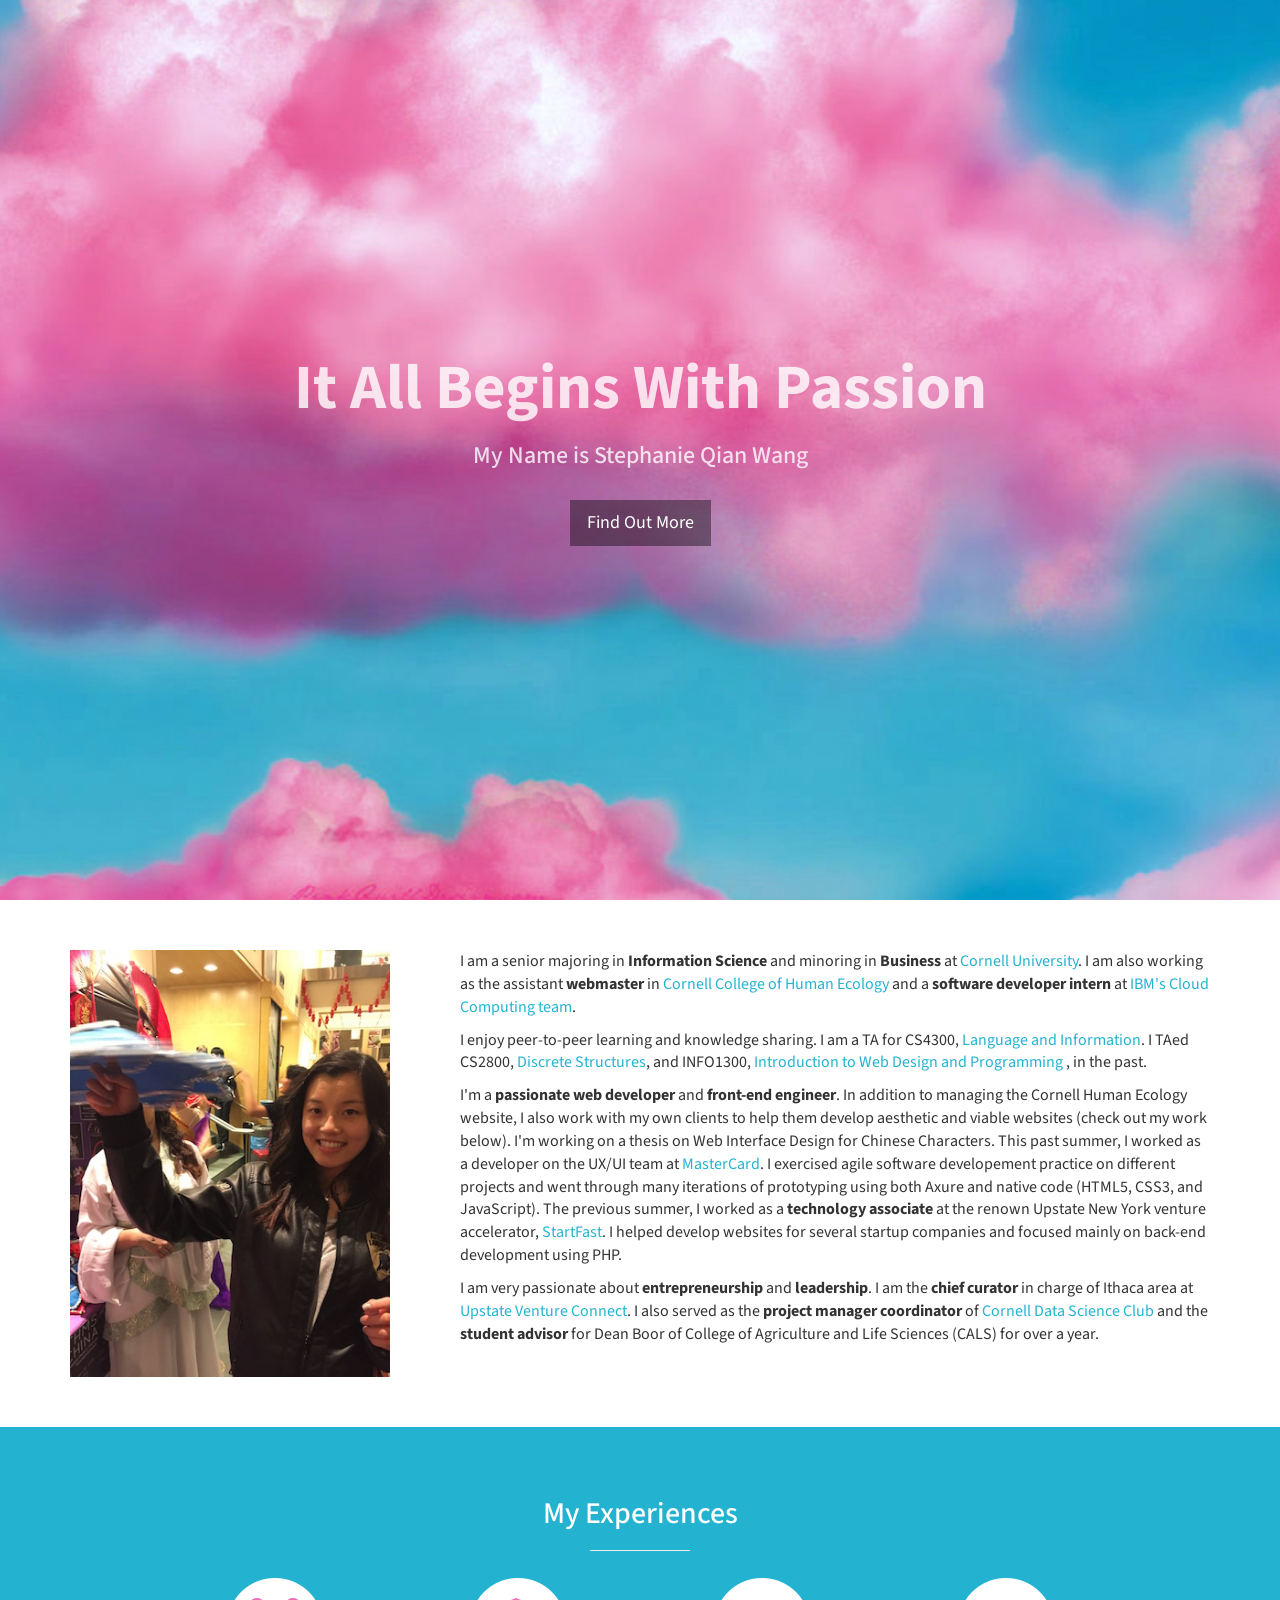
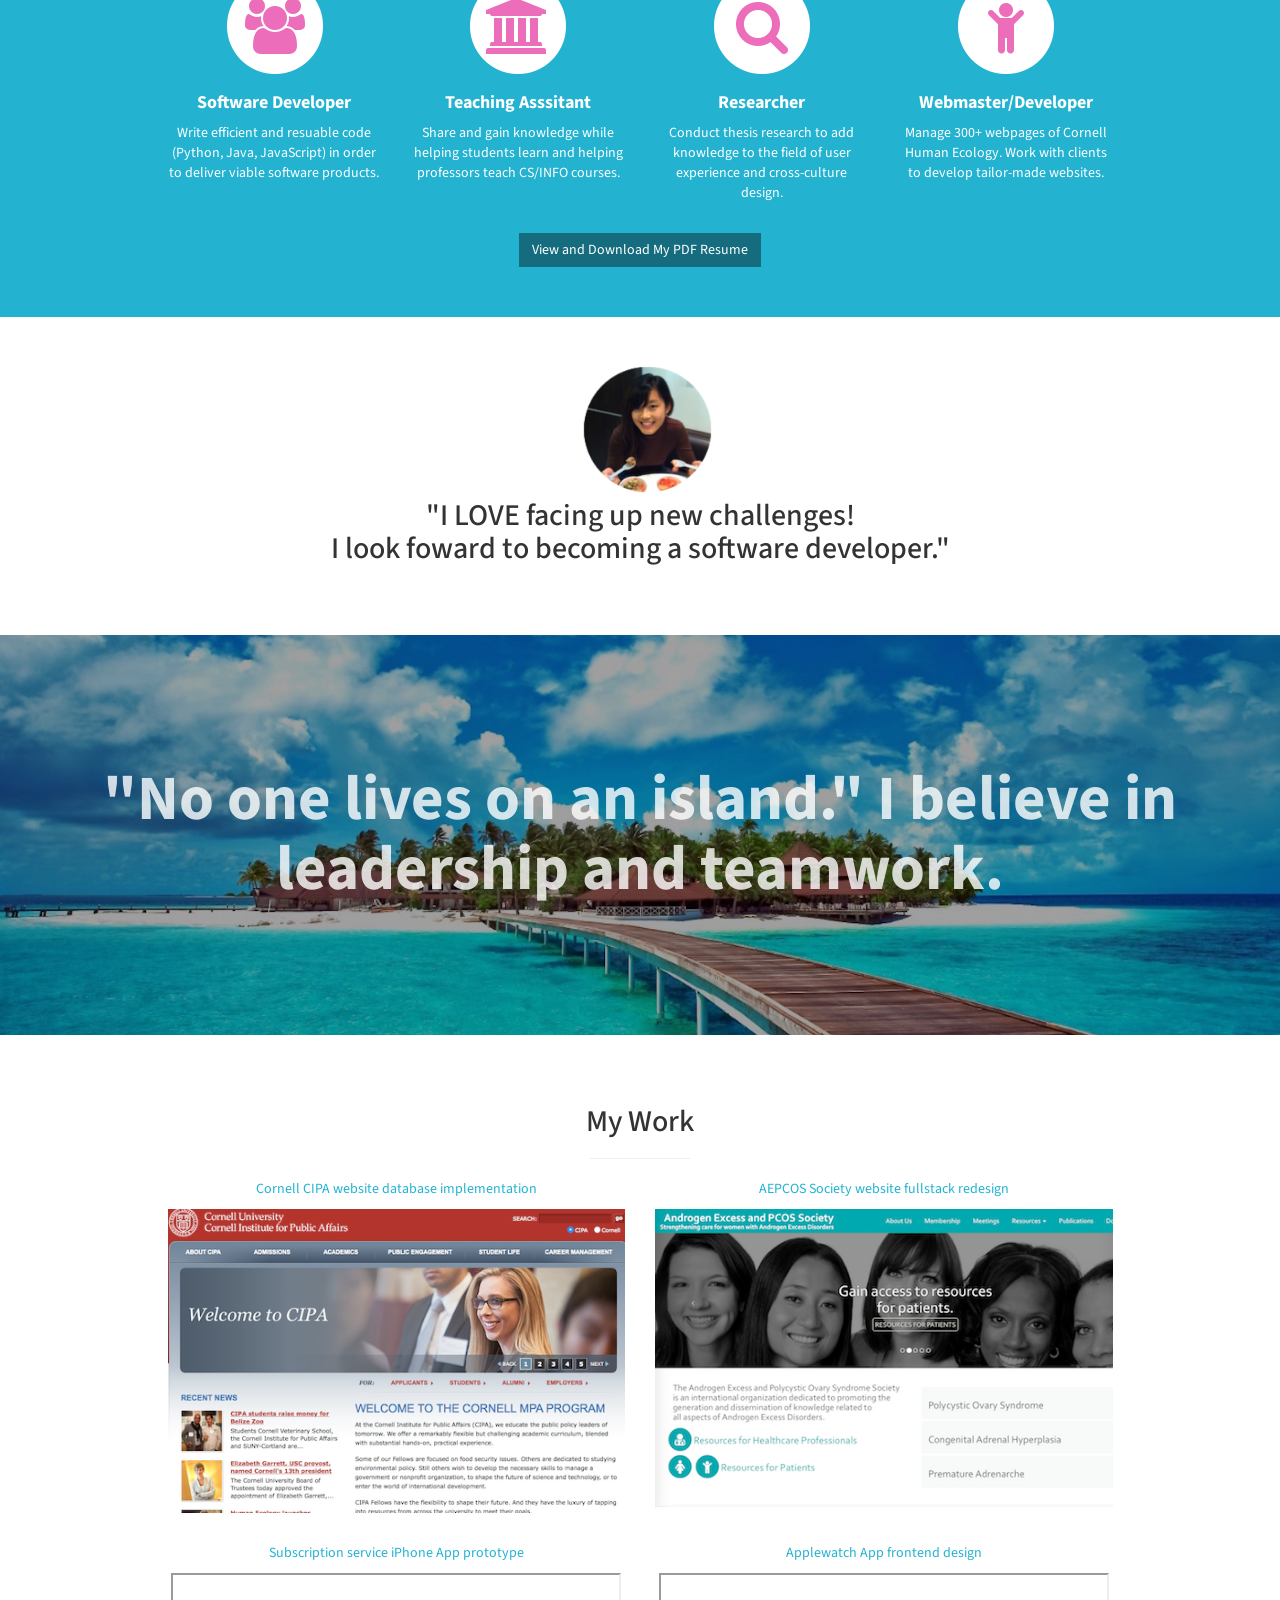
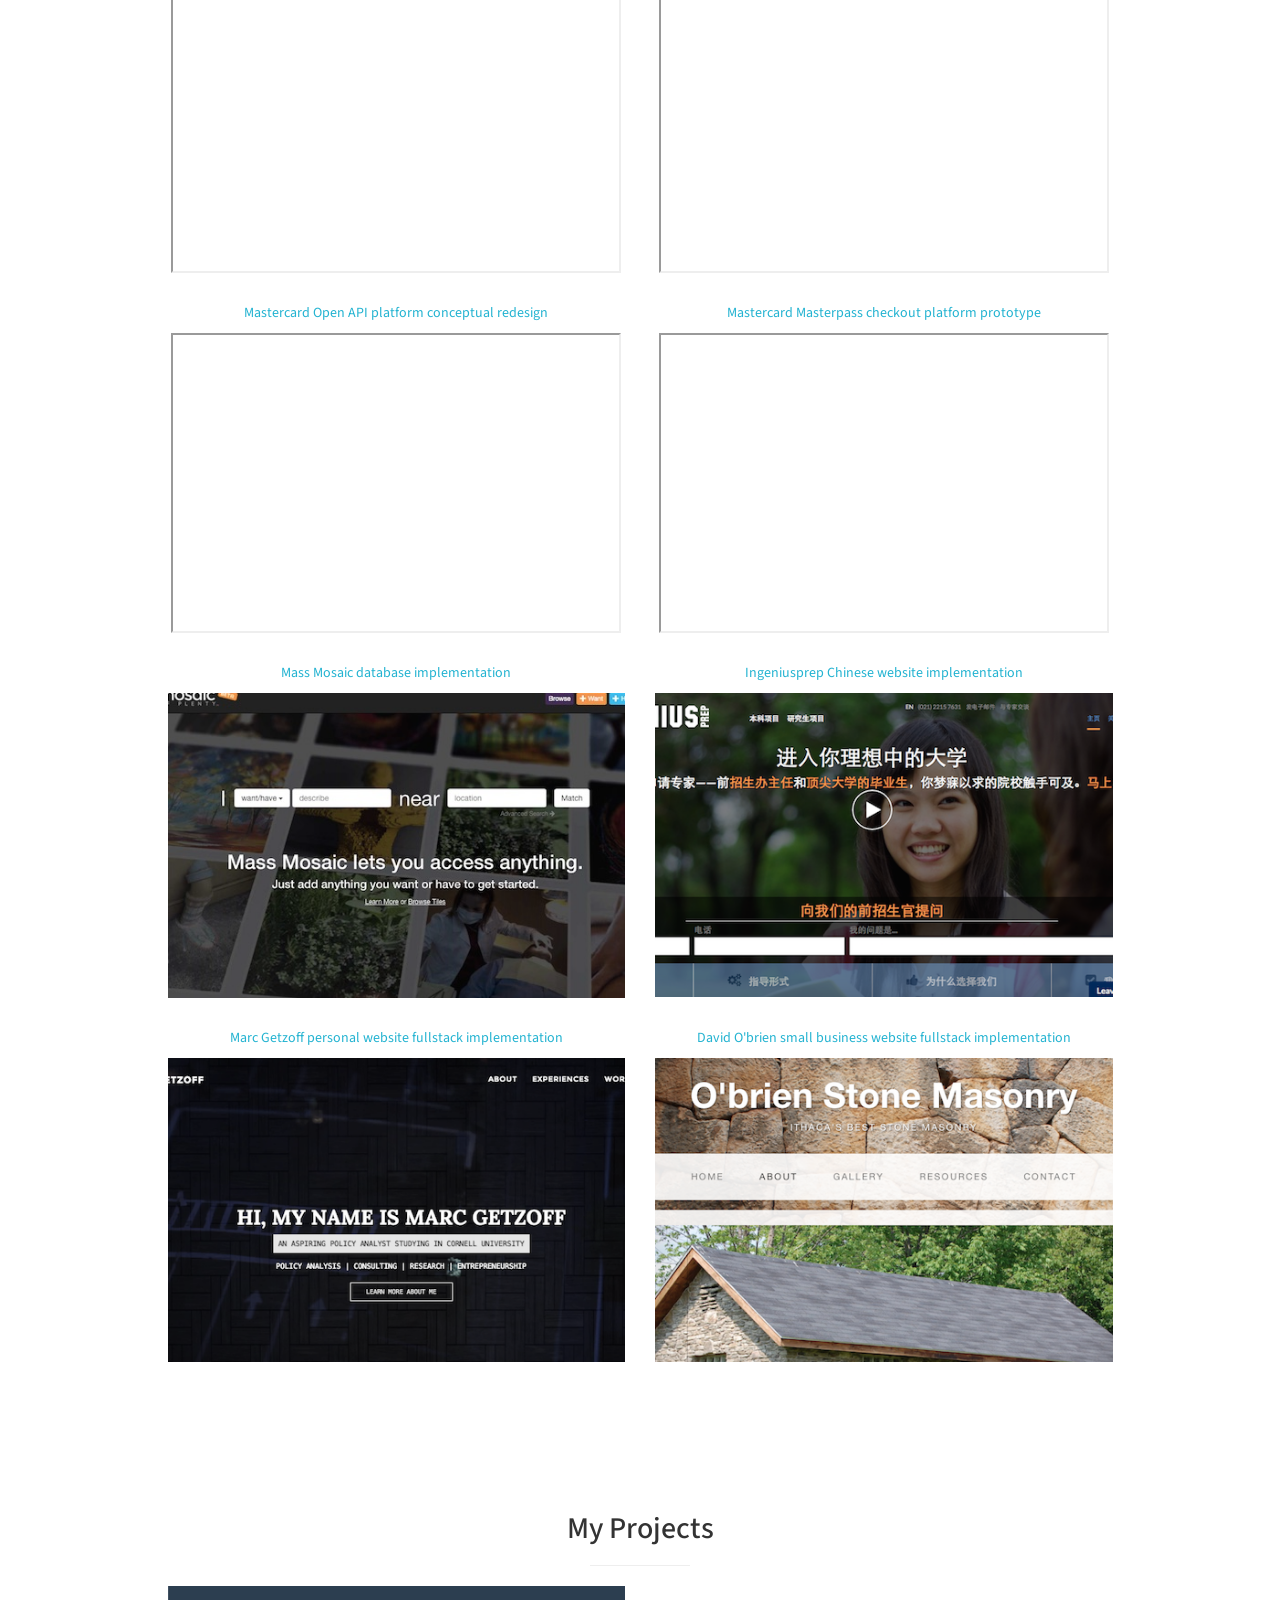
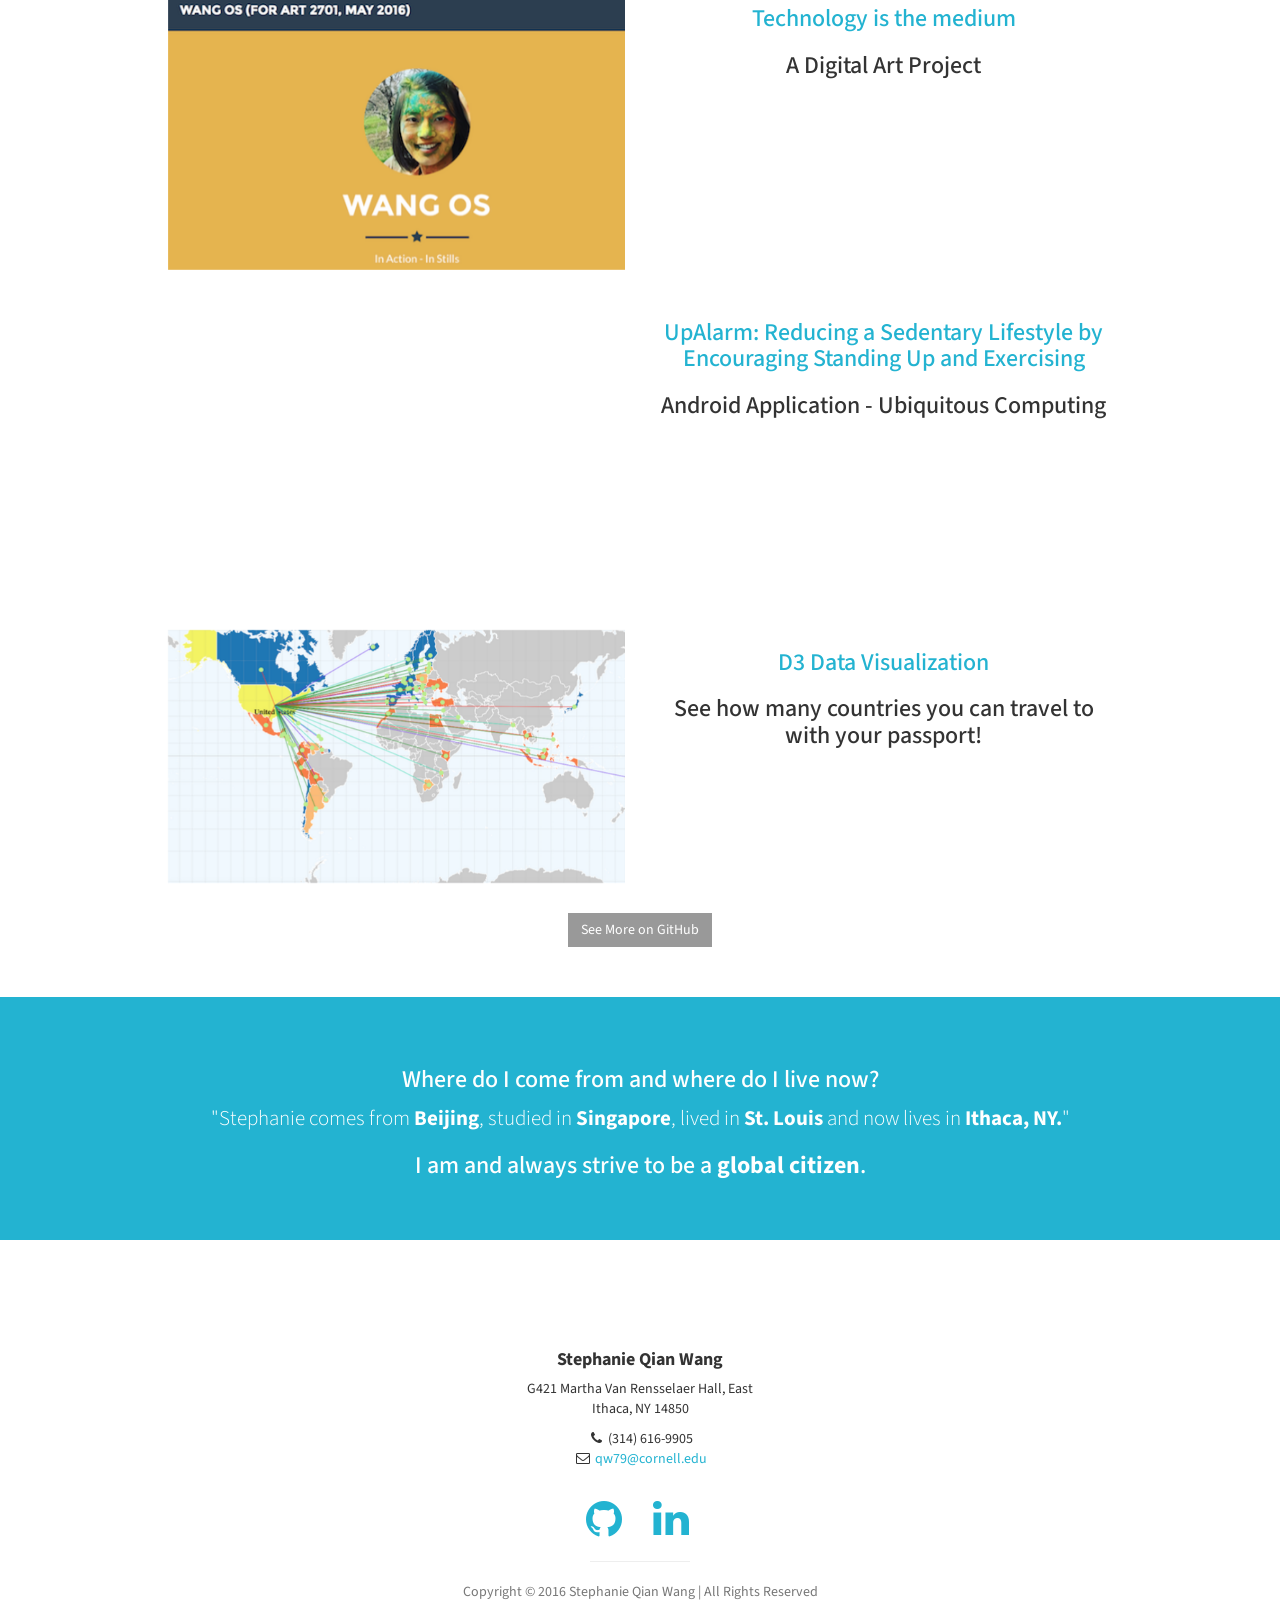
<file: z_old_website_2016/index.html>
<html lang="en">

<head>
    <link href='http://fonts.googleapis.com/css?family=Varela' rel='stylesheet' type='text/css'>
    <!-- Load the d3 library. -->
    <script src="https://ajax.googleapis.com/ajax/libs/jquery/1.11.2/jquery.min.js"></script>
    <script src="http://d3js.org/d3.v3.min.js" charset="utf-8"></script>
    <script src="http://d3js.org/topojson.v1.min.js"></script>
    
    <!-- Custom JavaScript -->
    <script src="js/main.js"></script>
    <!-- jQuery -->
    <script src="js/jquery.js"></script>
    <!-- Bootstrap Core JavaScript -->
    <script src="js/bootstrap.min.js"></script>
    <script src="//ajax.googleapis.com/ajax/libs/jquery/1.11.0/jquery.min.js"></script> 
    <script src="js/viewportchecker.js"></script> 
        
    <!-- Place this tag in your head or just before your close body tag. -->
    <script src="https://apis.google.com/js/platform.js" async defer></script>
    <meta charset="utf-8">
    <meta http-equiv="X-UA-Compatible" content="IE=edge">
    <meta name="viewport" content="width=device-width, initial-scale=1">
    <meta name="description" content="Cornell student, web developer, programmer">
    <meta name="author" content="Stephanie Qian Wang">

    <title>Stephanie Qian Wang</title>

    <!-- Bootstrap Core CSS -->
    <link href="css/bootstrap.min.css" rel="stylesheet">

    <!-- Custom CSS -->
    <link href="css/style.css" rel="stylesheet">
    
    <!-- Animate CSS -->
    <link rel="stylesheet" type="text/css" href="css/animate.css" />
    
    <!-- Custom Fonts -->
    <link href="font-awesome-4.1.0/css/font-awesome.min.css" rel="stylesheet" type="text/css">
    <link href="http://fonts.googleapis.com/css?family=Source+Sans+Pro:300,400,700,300italic,400italic,700italic" rel="stylesheet" type="text/css">

    <!-- HTML5 Shim and Respond.js IE8 support of HTML5 elements and media queries -->
    <!-- WARNING: Respond.js doesn't work if you view the page via file:// -->
    <!--[if lt IE 9]>
    <script src="https://oss.maxcdn.com/libs/html5shiv/3.7.0/html5shiv.js"></script>
    <script src="https://oss.maxcdn.com/libs/respond.js/1.4.2/respond.min.js"></script>
    <![endif]-->
    <link rel="shortcut icon" href="me.ico"> 
    <script>
        /*google analytics */
        (function(i,s,o,g,r,a,m){i['GoogleAnalyticsObject']=r;i[r]=i[r]||function(){
        (i[r].q=i[r].q||[]).push(arguments)},i[r].l=1*new Date();a=s.createElement(o),
        m=s.getElementsByTagName(o)[0];a.async=1;a.src=g;m.parentNode.insertBefore(a,m)
        })(window,document,'script','//www.google-analytics.com/analytics.js','ga');
      
        ga('create', 'UA-58227440-2', 'auto');
        ga('send', 'pageview');
      
    </script>
</head>

<body>
    <!-- Google Tag Manager -->
    <noscript><iframe src="//www.googletagmanager.com/ns.html?id=GTM-PGXN99"
    height="0" width="0" style="display:none;visibility:hidden"></iframe></noscript>
    <script>(function(w,d,s,l,i){w[l]=w[l]||[];w[l].push({'gtm.start':
    new Date().getTime(),event:'gtm.js'});var f=d.getElementsByTagName(s)[0],
    j=d.createElement(s),dl=l!='dataLayer'?'&l='+l:'';j.async=true;j.src=
    '//www.googletagmanager.com/gtm.js?id='+i+dl;f.parentNode.insertBefore(j,f);
    })(window,document,'script','dataLayer','GTM-PGXN99');</script>
    <!-- End Google Tag Manager -->
    
    <!-- Navigation -->
    <!-- <a id="menu-toggle" href="#" class="btn btn-dark btn-lg toggle"><i class="fa fa-bars"></i></a> 
    <nav id="sidebar-wrapper">
        <ul class="sidebar-nav">
            <a id="menu-close" href="#" class="btn btn-light btn-lg pull-right toggle"><i class="fa fa-times"></i></a>
            <li class="sidebar-brand">
                <a href="#top">Stephanie Qian Wang</a>
            </li>
            <li>
                <a href="#top">Home</a>
            </li>
            <li>
                <a href="#about">About</a>
            </li>
            <li>
                <a href="#services">Experiences</a>
            </li>
            <li>
                <a href="#portfolio">Portfolio</a>
            </li>
            <li>
                <a href="#projects">Projects</a>
            </li>
            <li>
                <a href="#contact">Contact</a>
            </li>
        </ul>
    </nav>
    -->
    <!-- Header -->
    <header id="top" class="header">
        <div class="text-vertical-center">
             <div class="post1" id="onload">
                <h1>It All Begins With Passion</h1>
                <h3>My Name is Stephanie Qian Wang</h3>
                <br>
                <a href="#about" class="btn btn-dark btn-lg">Find Out More</a>
            </div>
        </div>
    </header>

    <!-- About -->
    <section id="about" class="about">
        <div class="container">
            <div class="row">
              <div class="col-lg-4">
                <div class="post3">
                    <img src="img/stephanie.jpg" alt="My about photo" width="320"/>
                </div>
              </div>
              <div class="col-lg-8">
                  <div class="post4" style="font-size: 16px;">
                      <p>I am a senior majoring in <strong>Information Science</strong> and minoring in
                      <strong>Business</strong> at
                      <a href="http://www.cornell.edu/" target="_blank">Cornell University</a>.
                      I am also working as the assistant <strong>webmaster</strong> in
                      <a href="http://www.human.cornell.edu/bio.cfm?netid=qw79" target="_blank">Cornell College of Human Ecology</a> and
                      a <strong>software developer intern</strong> at
                      <a href="http://www.ibm.com/cloud-computing/" target="_blank">IBM's Cloud Computing team</a>.</p>
                      
                      <p>I enjoy peer-to-peer learning and knowledge sharing. I am a TA for CS4300,
                      <a href="https://classes.cornell.edu/browse/roster/SP16/class/CS/4300" target="_blank">Language and Information</a>.
                      I TAed CS2800, 
                      <a href="http://www.cs.cornell.edu/courses/cs2800/2015fa/" target="_blank">Discrete Structures</a>, and
                      INFO1300,
                      <a href="http://courses.cornell.edu/preview_course_nopop.php?catoid=12&coid=93468" target="_blank">Introduction to Web Design and Programming</a>
                      , in the past.
                      
                      <p>I'm a <strong>passionate web developer</strong> and <strong>front-end engineer</strong>. In addition to managing the Cornell Human Ecology website,
                      I also work with my own clients to help them develop aesthetic and viable websites (check out my work below). I'm working on a thesis on Web Interface Design for
                      Chinese Characters. This past summer, I worked as a developer on the UX/UI team at <a href="http://newsroom.mastercard.com/press-releases/mastercard-drives-digital-payments-innovation-nyc-technology-hub/" target="_blank">MasterCard</a>. 
                      I exercised agile software developement practice on different projects and went through many iterations of prototyping using both Axure and native code (HTML5, CSS3, and JavaScript).
                      The previous summer, I worked as a <strong>technology associate</strong> at the renown Upstate New York venture accelerator,
                      <a href="http://startfast.net/" target="_blank">StartFast</a>. I helped develop websites for several startup companies and focused mainly on back-end development using PHP. 
                      
                      <p>I am very passionate about <strong>entrepreneurship</strong> and <strong>leadership</strong>.
                      I am the <strong>chief curator</strong> in charge of Ithaca area at <a href="http://uvc.org/ecosystem/community-connectors/" target="_blank">Upstate Venture Connect</a>.
                      I also served as the <strong>project manager coordinator</strong> of
                      <a href="http://cornellds.com" target="_blank">Cornell Data Science Club</a> and the
                      <strong>student advisor</strong> for Dean Boor of College of Agriculture and Life Sciences (CALS) for over a year.</p>
                  </div>
              </div>
            </div>
        </div>
        <!-- /.container -->
    </section>

    <!-- Services -->
    <!-- The circle icons use Font Awesome's stacked icon classes. For more information, visit http://fontawesome.io/examples/ -->
    <section id="services" class="services bg-primary">
        <div class="container">
            <div class="row text-center">
                <div class="col-lg-10 col-lg-offset-1">
                    <h2>My Experiences</h2>
                    <hr class="small">
                        <div class="row">   
                            <div class="col-md-3 col-sm-6">
                                <div class="service-item">
                                <div class="post2">
                                    <span class="fa-stack fa-4x">
                                        <i class="fa fa-circle fa-stack-2x"></i>
                                        <i class="fa fa-users fa-stack-1x text-primary"></i>
                                    </span>
                                </div>
                                    <h4>
                                        <strong>Software Developer</strong>
                                    </h4>
                                    <p>Write efficient and resuable code (Python, Java, JavaScript) in order to deliver viable software products.</p>
                                    
                                </div>
                            </div>
                            <div class="col-md-3 col-sm-6">
                                <div class="service-item">
                                <div class="post2">
                                    <span class="fa-stack fa-4x">
                                        <i class="fa fa-circle fa-stack-2x"></i>
                                        <i class="fa fa-university fa-stack-1x text-primary"></i>
                                    </span>
                                </div>
                                    <h4>
                                        <strong>Teaching Asssitant</strong>
                                    </h4>
                                    <p>Share and gain knowledge while helping students learn and helping professors teach CS/INFO courses.
                                    </p>
                                    
                                </div>
                            </div>
                            <div class="col-md-3 col-sm-6">
                                <div class="service-item">
                                <div class="post2">
                                    <span class="fa-stack fa-4x">
                                        <i class="fa fa-circle fa-stack-2x"></i>
                                        <i class="fa fa-search fa-stack-1x text-primary"></i>
                                    </span>
                                </div>
                                    <h4>
                                        <strong>Researcher</strong>
                                    </h4>
                                    <p>Conduct thesis research to add knowledge to the field of user experience and cross-culture design.
                                    </p>
                                    
                                </div>
                            </div>
                            
                            <div class="col-md-3 col-sm-6">
                                <div class="service-item">
                                <div class="post2">
                                    <span class="fa-stack fa-4x">
                                        <i class="fa fa-circle fa-stack-2x"></i>
                                        <i class="fa fa-child fa-stack-1x text-primary"></i>
                                    </span>
                                </div>
                                    <h4>
                                        <strong>Webmaster/Developer</strong>
                                    </h4>
                                    <p>Manage 300+ webpages of Cornell Human Ecology. Work with clients to develop tailor-made websites.</p>
                                    
                                </div>
                            </div>
                        </div>
                        <!-- /.row (nested) -->
                </div>
                <!-- /.col-lg-10 -->
            </div>
            <!-- /.row -->
            <div class="row text-center">
                <a href="pdfs/resume_WANG.pdf" class="btn btn-dark" target="_blank">View and Download My PDF Resume</a>
            </div>
        </div>
        <!-- /.container -->
    </section>
    
    <section class="about">
      <div class="container">
        <div class="row">
            <div class="col-lg-12 text-center">
                <span class="fa-stack fa-4x">
                        <img src="img/me.jpg" alt="My little photo" height="125" />
                </span>
                <div class="post">
                    <h2>"I LOVE facing up new challenges! <br/>
                I look foward to becoming a software developer."</h2>
                </div>
                <p class="lead"></p>
            </div>
        </div>
              <!-- /.row -->
      </div>
    </section>
    
    <!-- Callout -->
    <aside class="callout">
        <div class="text-vertical-center">
            <div class="post5">
                <h1>"No one lives on an island." I believe in leadership and teamwork. </h1>
            </div>
        </div>
    </aside>

    <!-- Portfolio -->
    <section id="portfolio" class="portfolio">
        <div class="container">
            <div class="row">
                <div class="col-lg-10 col-lg-offset-1 text-center">
                    <h2>My Work</h2>
                    <hr class="small">
                    <div class="row">
                        <div class="col-md-6">
                            <div class="post3">
                            <div class="portfolio-item">
                                <a href="http://www.cipa.cornell.edu">
                                     <p>Cornell CIPA website database implementation</p>
                                    <img class="img-portfolio img-responsive" src="img/portfolio-3.jpg" alt="website for CHE" >
                                </a>
                            </div>
                            </div>
                        </div>
                        <div class="col-md-6">
                            <div class="post4">
                            <div class="portfolio-item">
                                <a href="http://www.ae-society.org">
                                    <p>AEPCOS Society website fullstack redesign</p>
                                    <img class="img-portfolio img-responsive" src="img/ae.png" alt="website for aepcos-society">
                                </a>
                            </div>
                            </div>
                        </div>
                    </div>
                    <div class="row">
                        <div class="col-md-6">
                            <div class="post3">
                            <div class="portfolio-item">
                                <a href="https://drive.google.com/file/d/0B9Tx5Z3dXE2TZG1ad25LQ3NIWkE/view?usp=sharing">
                                    <p>Subscription service iPhone App prototype</p>
                                </a>
                                <iframe src="https://drive.google.com/file/d/0B9Tx5Z3dXE2TZG1ad25LQ3NIWkE/preview" width="450" height="300"></iframe>
                            </div>
                            </div>
                        </div>
                        <div class="col-md-6">
                            <div class="post4">
                            <div class="portfolio-item"> 
                                <a href="https://drive.google.com/file/d/0B9Tx5Z3dXE2TT2FJMTBMaHdsTU0/view?usp=sharing">
                                    <p>Applewatch App frontend design</p>
                                </a>
                                <iframe src="https://drive.google.com/file/d/0B9Tx5Z3dXE2TT2FJMTBMaHdsTU0/preview" width="450" height="300"></iframe>
                            </div>
                            </div>
                        </div>
                    </div>
                    <div class="row">
                        <div class="col-md-6">
                            <div class="post3">                     
                            <div class="portfolio-item"> 
                                <a href="https://drive.google.com/file/d/0B9Tx5Z3dXE2TU29zMlBNWDYwalE/view?usp=sharing">
                                    <p>Mastercard Open API platform conceptual redesign</p>
                                </a>
                                <iframe src="https://drive.google.com/file/d/0B9Tx5Z3dXE2TU29zMlBNWDYwalE/preview" width="450" height="300"></iframe>
                            </div>
                            </div>
                        </div>
                        <div class="col-md-6">
                            <div class="post4">                     
                            <div class="portfolio-item">
                                <a href="https://drive.google.com/file/d/0B9Tx5Z3dXE2TOUtqMlV1QXJfQzA/view?usp=sharing">
                                    <p>Mastercard Masterpass checkout platform prototype</p>
                                </a>
                                <iframe src="https://drive.google.com/file/d/0B9Tx5Z3dXE2TOUtqMlV1QXJfQzA/preview" width="450" height="300"></iframe>
                            </div>
                            </div>
                        </div>
                    </div>
                    <div class="row">
                        <div class="col-md-6">
                            <div class="post3">
                                <div class="portfolio-item">
                                    <a href="https://massmosaic.com">
                                        <p>Mass Mosaic database implementation</p>
                                        <img class="img-portfolio img-responsive" src="img/portfolio-1.jpg" alt="website for massmosaic">
                                    </a>
                                </div> 
                            </div>
                        </div>
                        <div class="col-md-6">
                            <div class="post4">
                            <div class="portfolio-item">
                                <a href="http://ingeniusprep.cn/">
                                    <p>Ingeniusprep Chinese website implementation</p>
                                    <img class="img-portfolio img-responsive" src="img/ingenius.png" alt="website for ingenius prep">
                                </a>
                            </div>
                            </div>
                        </div>
                    </div>
                    <div class="row">
                        <div class="col-md-6">
                            <div class="post3">
                            <div class="portfolio-item">
                                <a href="http://www.marcgetzoff.me">
                                    <p>Marc Getzoff personal website fullstack implementation</p>
                                    <img class="img-portfolio img-responsive" src="img/marcgetzoff.png" alt="website for marc getzoff">
                                </a>
                            </div>
                            </div>
                        </div>
                        <div class="col-md-6">
                            <div class="post4">
                            <div class="portfolio-item">
                                <a href="http://obrien-stonemasonry.com">
                                    <p>David O'brien small business website fullstack implementation</p>
                                    <img class="img-portfolio img-responsive" src="img/portfolio-2.png" alt="website for obrien stone masonry">
                                </a>
                            </div>
                            </div>
                        </div>
                    </div>
                    <!-- /.row (nested) -->
                </div>
                <!-- /.col-lg-10 -->
            </div>
            <!-- /.row -->
        </div>
        <!-- /.container -->
    </section>
    
    <!-- Projects -->
    <section id="projects" class="portfolio">
        <div class="container">
            <div class="row">
                <div class="col-lg-10 col-lg-offset-1 text-center">
                    <h2>My Projects</h2>
                    <hr class="small">
                    <div class="row">
                        <div class="col-md-6">
                            <div class="post3">
                            <div class="portfolio-item">
                                <a href="self_os/index.html">
                                    <img class="img-portfolio img-responsive" src="img/self.png" alt="self os">
                                </a>
                            </div>
                            </div>
                        </div>
                        <div class="col-md-6">
                            <div class="post4">
                            <div class="portfolio-item">
                            <h3><a href="self_os/index.html">Technology is the medium</a></h3>
                            <h3>A Digital Art Project</h3>
                            </div>
                            </div>  
                        </div>
                    </div>
                    <div class="row">
                        <div class="col-md-6">
                            <div class="post3">
                            <div class="portfolio-item">
                                <iframe width="450" height="300" src="https://www.youtube.com/embed/MIMlmdFj918" frameborder="0" allowfullscreen></iframe>
                            </div>
                            </div>
                        </div>
                        <div class="col-md-6">
                            <div class="post4">
                            <div class="portfolio-item">
                            <h3><a href="pdfs/UpAlarm.pdf" >UpAlarm: Reducing a Sedentary Lifestyle by Encouraging Standing Up and Exercising</a></h3>
                            <h3>Android Application - Ubiquitous Computing</h3>
                            </div>
                            </div>  
                        </div>
                    </div>
                    <div class="row">
                        <div class="col-md-6">
                            <div class="post3">
                            <div class="portfolio-item">
                                <a href="PassportPower/index.html">
                                    <img class="img-portfolio img-responsive" src="img/passport.png" alt="Passport Power">
                                </a>
                            </div>
                            </div>
                        </div>
                        <div class="col-md-6">
                            <div class="post4">
                            <div class="portfolio-item">
                            <h3><a href="https://github.com/stephaniewang526/Passport-Power" >D3 Data Visualization</a></h3>
                            <h3>See how many countries you can travel to with your passport!</h3>
                            </div>
                            </div>   
                        </div>
                    </div>
                    <a target="blank" href="https://github.com/stephaniewang526" class="btn btn-dark">See More on GitHub</a>
                </div>
            </div>
        </div>
    </section>

    <!-- Call to Action-->
    <aside class="call-to-action bg-primary">
        <div class="container">
            <div class="post1">
            <div class="row">
                <div class="col-lg-12 text-center">
                    <h3>Where do I come from and where do I live now?</h3>
                    <p class="lead">"Stephanie comes from <b>Beijing</b>, studied in <b>Singapore</b>, lived in <b>St. Louis</b> and now lives in <b>Ithaca, NY.</b>"</p>
                    <h3>I am and always strive to be a <strong>global citizen</strong>.</h3>
                </div>
            </div>
            </div>
        </div>
    </aside>
    
    <!-- Map -->
    <div id="map"></div>

    <!-- Footer -->
    <footer>
        <div class="container">
            <div class="post1">
            <div class="row">
                <div id="contact" class="col-lg-10 col-lg-offset-1 text-center">
                    <h4><strong>Stephanie Qian Wang</strong>
                    </h4>
                    <p>G421 Martha Van Rensselaer Hall, East<br>Ithaca, NY 14850</p>
                    <ul class="list-unstyled">
                        <li><i class="fa fa-phone fa-fw"></i> (314) 616-9905</li>
                        <li><i class="fa fa-envelope-o fa-fw"></i>  <a href="mailto:qw79@cornell.edu">qw79@cornell.edu</a>
                        </li>
                    </ul>
                    <br>
                    
                    <ul class="list-inline">
                        <li>
                            <a href="https://github.com/stephaniewang526">
                                <div class="post6"><i class="fa fa-github fa-fw fa-3x"></i></div>
                            </a>
                        </li>
                        
                        <li>
                            <a href="https://www.linkedin.com/profile/view?id=109604344&trk=nav_responsive_tab_profile_pic">
                                <div class="post6"><i class="fa fa-linkedin fa-fw fa-3x"></i></div>
                            </a>
                        </li>
                    </ul>
                    
                    <hr class="small">
                             <!-- Place this tag where you want the +1 button to render. -->
                            <div data-annotation="inline" data-width="300"></div>
                    <p class="text-muted">Copyright &copy; 2016 Stephanie Qian Wang | All Rights Reserved</p>
                    <a href= "https://plus.google.com/u/0/"></a>
                </div>
            </div>
            </div>
        </div>
    </footer>
</body>

</html>
</file>
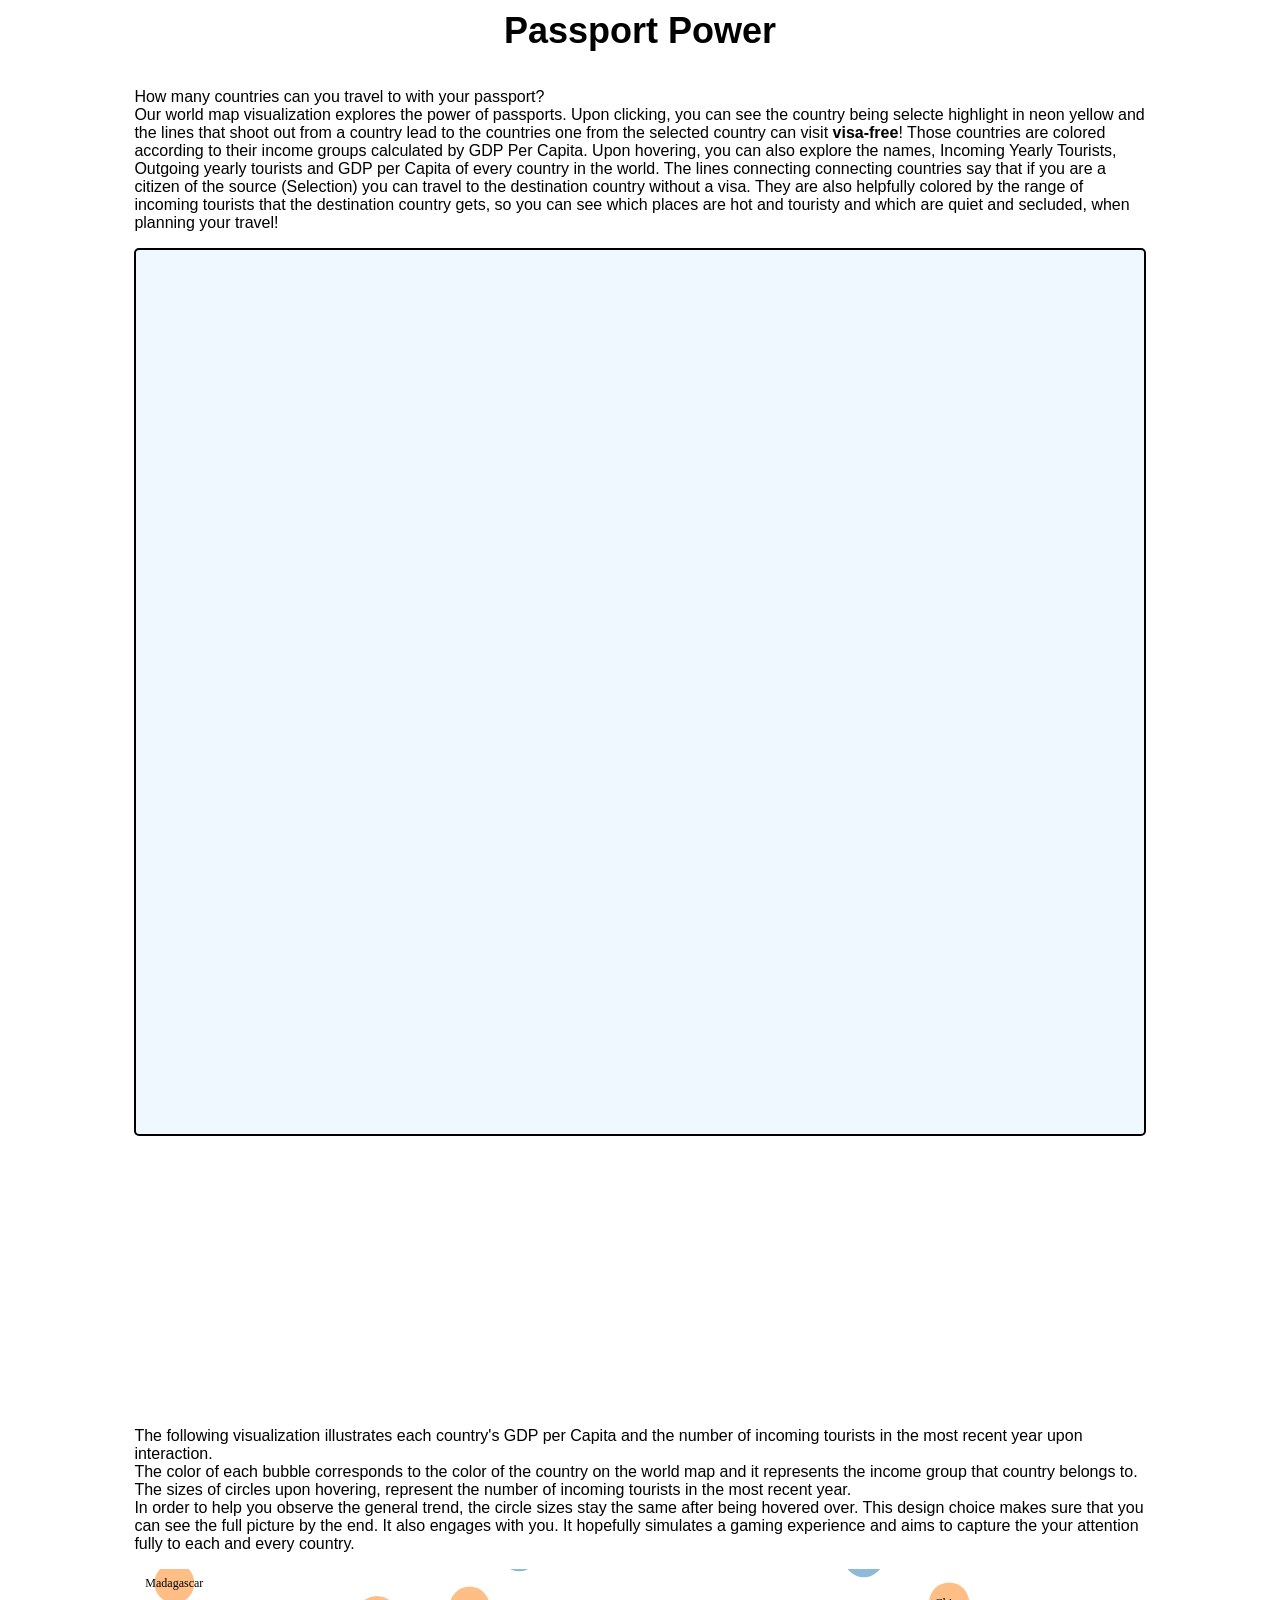
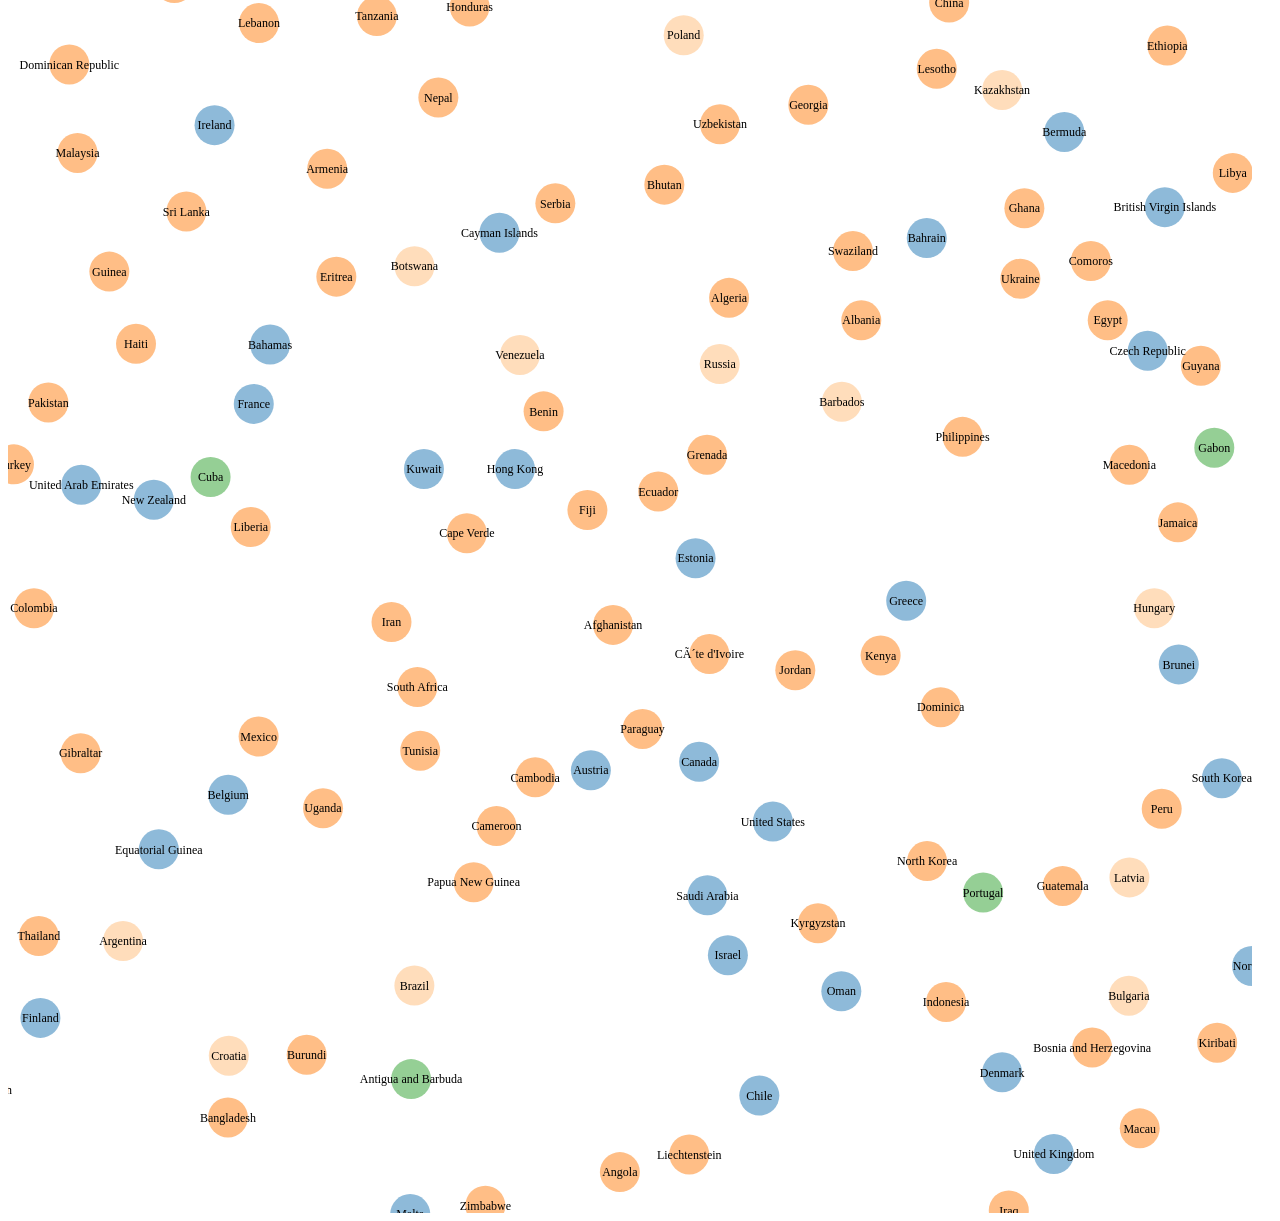
<file: z_old_website_2016/PassportPower/index.html>
<html>
  <head>
    <link href='http://fonts.googleapis.com/css?family=Varela' rel='stylesheet' type='text/css'>
    <!-- Load the d3 library. -->
    <script src="d3.min.js" charset="utf-8"></script>
    <script src="https://ajax.googleapis.com/ajax/libs/jquery/1.11.2/jquery.min.js"></script>
    <script src="http://d3js.org/d3.v3.min.js" charset="utf-8"></script>
    <script src="http://d3js.org/topojson.v1.min.js"></script>
    <style>
        .country:hover{
          stroke-width: 2px;
        }
        .text{
          font-size:10px;
          text-transform:capitalize;
        }
        #explanation {
          font-family: Helvetica;
          margin: 10px 10%;
        }
        #worldLegend{
            margin: auto;
            width: 65%;
            height: 30%;
            font-size: 12px;
        }
        #explanation2 {
          font-family: Helvetica;
          margin: 10px 10%;
        }
        #container {
          margin:10px 10%;
          border:2px solid #000;
          border-radius: 5px;
          height:100%;
          overflow:hidden;
          background: #F0F8FF;
        }
        .hidden {
          display: none;
        }
        div.tooltip {
          color: #222;
          background: #fff;
          padding: .5em;
          text-shadow: #f5f5f5 0 1px 0;
          border-radius: 2px;
          box-shadow: 0px 0px 2px 0px #a6a6a6;
          opacity: 0.9;
          position: absolute;
        }
        .graticule {
          stroke: #bbb;
          stroke-width: .5px;
          stroke-opacity: .5;
        }
        .equator {
          stroke: #ccc;
          stroke-width: 1px;
        }

    </style>
  </head>

  <body>
    <div id = "explanation">
      <h3 style=" font-size: 36px; text-align: center;">Passport Power</h3>
      <p>How many countries can you travel to with your passport? <br>
        Our world map visualization explores the power of passports. Upon clicking, you can see the country being selecte highlight in neon yellow
        and the lines that shoot out from a country lead to the countries one from the selected country can visit <b>visa-free</b>! Those countries
        are colored according to their income groups calculated by GDP Per Capita.
        Upon hovering, you can also explore the names, Incoming Yearly Tourists, Outgoing yearly tourists and GDP per Capita of every country in the world.
        The lines connecting connecting countries say that if you are a citizen of the source (Selection)
        you can travel to the destination country without a visa. They are also helpfully colored by the range
        of incoming tourists that the destination country gets, so you can see which places are hot and touristy
        and which are quiet and secluded, when planning your travel!</p>

    </div>
    <div id="container"></div>
    <div id="worldLegend"></div>
    <div id="canvas"></div>
    <div id ="explanation2">

      <p>
      The following visualization illustrates each country's GDP per Capita and the number of incoming tourists
      in the most recent year upon interaction. <br>
      The color of each bubble corresponds to the color of the country on the world map and
      it represents the income group that country belongs to. The sizes
      of circles upon hovering, represent the number of incoming tourists in the most recent year.
      <br>
      In order to help you observe the general trend, the circle sizes stay the same after being
      hovered over. This design choice makes sure that you can see the full picture by the end. It
      also engages with you. It hopefully simulates a gaming experience and aims to
      capture the your attention fully to each and every country.       </p>
      </div>
    <div id="canvas2"></div>


    <script>
        var lower_middle_income;
        var upper_middle_income;
        var high_income;
        var avg;

        d3.json("cleandata.json", function (error, data){
          //Part of the code taken from: http://techslides.com/responsive-d3-map-with-zoom-and-pan-limits
          var width = document.getElementById('container').offsetWidth;
          var height = width / 2 + 60;

          var topo,projection,path,svg,g;

          var mapfillcolor = "#CCC";
          var mapstrokecolor = "#FFF";

          var graticule = d3.geo.graticule();

          var tooltip = d3.select("#container").append("div").attr("class", "tooltip hidden");

          var svg2, g2;

          var width2 = document.getElementById('canvas').offsetWidth;
          var height2 = width2;

          var force = d3.layout.force()
          .charge(-170)
          .linkDistance(50)
          .size([width2, height2]);

          var margin = {top: 10, right: 10, bottom: 10, left: 10},
          width2 = width2 - margin.left - margin.right,
          height2 = height2 - margin.top - margin.bottom;

          svg2 = d3.select("#canvas2").append("svg")
                .attr("width", width2)
                .attr("height", height2)
                .append("g")
                .attr("transform", "translate(" + margin.left + "," + margin.top + ")");

          g2 = svg2.append("g");

          numbers = data;

          maxGDP = d3.max(numbers, function(d) {return d.gdp_percapita});
          minGDP = d3.min(numbers, function(d) {return d.gdp_percapita});
          sumGDP = d3.sum(numbers, function(d) {return d.gdp_percapita} ) - maxGDP - minGDP;
          avg =  sumGDP / (numbers.length - 2);

          lower_middle_income = avg * 3/4;
          upper_middle_income = avg;
          high_income = avg * 1.25;

          var countryColor = function(income){
            if (income == "high"){
                return "#1F77B4"; //high income
              }
              else if (income == "upper") {
                return "#2CA02C"; //upper middle income
              }
              else if (income == "lower") {
                return "#FFBB78"; //lower middle income
              }
              else if (income == "low") {
                return "#FF7F0E"; //low income
              }
              else{
                return "brown"; //unknown GDP
              }
          }

          var lineColor = function(oTour){
            if (oTour == 1){
                return "#00DEB1"; //0-500
              }
              else if (oTour == 2) {
                return "#6600FF"; //500 - 1 Mil
              }
              else if (oTour == 3) {
                return "#009933"; //1 - 10 Mil
              }
              else if (oTour == 4) {
                return "#FF0000"; //10 - 50 Mil
              }
              else if (oTour == 5) {
                return "#996633"; // > 50 Mil
              }
              else {
                return "#FF66CC"; //unknown
              }
          }


          var points = numbers.map(function (country) {
            return {
              x: Math.random(),
              y: Math.random(),
              name: country["country_name"],
              incoming: country["incoming"],
              id: country["iso3_digit_code"]
            };
          })
          .filter(function (point) {
            return ! isNaN(point.x) && ! isNaN(point.y);
          });

          var xScale = d3.scale.linear().domain(d3.extent(points, function (point) {return point.x;})).range([50, width - 50]);
          var yScale = d3.scale.linear().domain(d3.extent(points, function (point) {return point.y;})).range([height - 50, 50]);

          force
          .nodes(points)
          .start();

          var node = svg2.selectAll("circle.node")
          .data(points)
          .enter()
          .append("circle")
          .attr("class", "node")
          .attr("cx", function(d) { return xScale(d.x); })
          .attr("cy", function(d) { return yScale(d.y); })
          .attr("r", "20")
          .style("fill", function (d) {return countryColor(getIncomeGroup(d.id)); })
          .style("opacity", 0.5)
          .call(force.drag);

          var text = svg2.selectAll('text')
          .data(points)
          .enter()
          .append("svg:text")
          .attr("x", function(d) { return xScale(d.x); })
          .attr("y", function(d) { return yScale(d.y); })
          .attr("dy", ".35em")
          .attr("text-anchor", "middle")
          .text(function(d) {
            return d.name;
          })
          .attr("font-size", "12px");

          node
          .on("mouseover", function(d) {
            d3.select(this)
            .attr("r", function (d) {
            if (isNaN(Number(d.incoming))) {
              return d3.min(d.incoming);
            }else{
              return (d.incoming / 500000);
            }
            })
          })

          force.on("tick", function() {
          text.attr("x", function(d) { return d.x; })
              .attr("y", function(d) { return d.y; });
          node.attr("cx", function(d) { return d.x; })
              .attr("cy", function(d) { return d.y; });
          });

          setup(width,height);

          function setup(width,height){
            projection = d3.geo.mercator()
              .translate([0, 0])
              .scale(width / 2 / Math.PI);

            path = d3.geo.path()
                .projection(projection);

            svg = d3.select("#container").append("svg")
                .attr("width", width)
                .attr("height", height)
                .append("g")
                .attr("transform", "translate(" + width / 2 + "," + height / 2 + ")");

            g = svg.append("g");
          }

          function getIncomeGroup(code) {
            for (var i = 0; i < numbers.length; i++) {
               if (numbers[i].iso3_digit_code == code){
                 if (numbers[i].gdp_percapita >= high_income) {
                   return "high";
                 }
                 else if (numbers[i].gdp_percapita >= upper_middle_income && numbers[i].gdp_percapita < high_income) {
                   return "upper";
                 }
                 else if (numbers[i].gdp_percapita >= lower_middle_income && numbers[i].gdp_percapita < upper_middle_income) {
                   return "lower";
                 }
                 else if (numbers[i].gdp_percapita < lower_middle_income) {
                   return "low";
                 }
                 else{
                   return "No Available Data";
                 }
               }
           }
           return "No Available Data";
          }

          function getoT(code) {
            var nOut = code.incoming;
                 if (nOut/1000 >= 50000) {
                   return 5;
                 }
                 else if (nOut/1000 >= 10000 && nOut/1000 < 50000) {
                   return 4;
                 }
                 else if (nOut/1000 >= 1000 && nOut/1000 < 10000) {
                   return 3;
                 }
                 else if (nOut/1000 >= 500 && nOut/1000 < 1000) {
                   return 2;
                 }
                 else if (nOut/1000 < 500) {
                   return 1
                 }
                 else{
                   return 0;
                 }
                 return 0;
            }

          function getIncome(code) {
            for (var i = 0; i < numbers.length; i++){
              if (numbers[i].iso3_digit_code == code){
                return numbers[i].gdp_percapita;
              }
            }
            return "No Available Data";
          }

          function getCoordinates(code) {
            for (var i = 0; i < numbers.length; i++){
              if (numbers[i].iso3_digit_code == code){
                return projection([numbers[i].long, numbers[i].lat]);
              }
            }
            return projection([0, 0]);
          }

          function getCountryname(code) {
            for (var i = 0; i < numbers.length; i++){
              if (numbers[i].iso3_digit_code == code){
                return numbers[i].country_name;
              }

            }
            return "Unknown";
          }

          function getIncomingTourists(code) {
            for (var i = 0; i < numbers.length; i++){
              if (numbers[i].iso3_digit_code == code){
                return numbers[i].incoming;
              }

            }
            return "No Available Data";
          }

          function getOutgoingTourists(code) {
            for (var i = 0; i < numbers.length; i++){
              if (numbers[i].iso3_digit_code == code){
                return numbers[i].outgoing;
              }

            }
            return "No Available Data";
          }


          var worldData;
          d3.json("world-topo.json", function(error, world) {
            worldData = world;
              // Use topojson to create an array containing one object per country.

              var countries = topojson.feature(world, world.objects.countries).features;
              topo = countries;
              draw(topo);
          });

          function isInConnections(id, connectionCoords){
            for (var i = 0; i < connectionCoords.length; i++){
              if (connectionCoords[i].iso3_digit_code == id){
                return true;//connectionCoords[i].country_name;
              }

            }
            return false;
          }

          function calculateMinDistance(coords, countryCoords){
            return (Math.sqrt(Math.pow((coords[0] - countryCoords[0]), 2)
            + Math.pow((coords[1] - countryCoords[1]), 2)))
          }

          var drawConnections = function (de, topo){

                d3.json("cleandata.json", function (error1, data1){

                  svgScale.classed("hidden",false);
                  svg.selectAll("circle").remove();
                  svg.selectAll("text").remove();
                  svg.selectAll("line").remove();

                  var countryN = getCountryname(de.id);
                  var country;
                  data1.forEach(function(d){
                    if (d.country_name == countryN) {
                      country = d;
                    }
                  });

                  if (country == undefined ){
                    console.log("No data for this country unfortunately, please choose another");

                  } else{
                    var countryCoords = projection([country.long, country.lat]);

                    var initialCircle = svg.append("circle").attr("r",1).attr("cx",countryCoords[0])
                    .attr("cy",countryCoords[1]).attr("fill","red").attr("id","removable");

                    svg.append("text").attr("x",countryCoords[0])
                    .attr("y",countryCoords[1] + 20).attr("fill","black").text(country.country_name )
                    .attr("text-anchor","middle").attr("id","removable").attr("font-weight","bold");


                    var selectedCountry = g.selectAll(".country").data(topo);

                    var connectionCoords = (country.connections).map(function(d){
                      var targetCountry;
                      data1.forEach(function(d2){
                        if (d2.country_name == d){
                          targetCountry = d2;
                        }
                      });
                      return targetCountry;

                    });

                    var lines = svg.selectAll("line").data(connectionCoords);
                    lines.enter().append("line")
                    .attr("x1", projection([country.long, country.lat])[0])
                    .attr("y1", projection([country.long, country.lat])[1])
                    .attr("x2", projection([country.long, country.lat])[0])
                    .attr("y2", projection([country.long, country.lat])[1])
                    .style("stroke", function (d) {return lineColor(getoT(d)); })
                    .attr("stroke-width", 1);

                     lines.transition().duration(5000)
                     .attr("x2", function(d) { return (projection([d.long, d.lat]))[0]; })
                     .attr("y2", function(d) { return (projection([d.long, d.lat]))[1]; });

                     connectionCoords.forEach(function(d){
                       svg.append("circle").attr("r",5).attr("cx",projection([d.long, d.lat])[0])
                       .attr("cy",projection([d.long, d.lat])[1]).attr("fill","#BCED91").attr("id","removable");


                       selectedCountry.style("fill", function (d) {
                         if (isInConnections(d.id, connectionCoords)){
                           return countryColor(getIncomeGroup(d.id))
                         }
                         if (d.id == de.id){
                           return "#F3F315";
                         }
                         return mapfillcolor;
                         });

                     });

                  }
                 });
          }

          function draw(topo) {

            svg.append("path")
            .datum(graticule)
            .attr("class", "graticule")
            .attr("d", path);

            g.append("path")
            .datum({type: "LineString", coordinates: [[-180, 0], [-90, 0], [0, 0], [90, 0], [180, 0]]})
            .attr("class", "equator")
            .attr("d", path);


            var country = g.selectAll(".country").data(topo);

            country.enter().insert("path")
                .attr("class", "country")
                .attr("d", path)
                .style("fill", function (d) {return mapfillcolor})
                .style("stroke", mapstrokecolor);

                //ofsets plus width/height of transform, plsu 20 px of padding, plus 20 extra for tooltip offset off mouse
                var offsetL = document.getElementById('container').offsetLeft+(width/2)+40;
                var offsetT =document.getElementById('container').offsetTop+(height/2)+20;


                //tooltips
                country
                  .on("mouseover", function(d,i) {
                    var mouse = d3.mouse(svg.node()).map( function(d) { return parseInt(d); } );
                      tooltip
                        .classed("hidden", false)
                        .attr("style", "left:"+(mouse[0]+offsetL)+"px;top:"+(mouse[1]+offsetT)+"px")
                        .html(getCountryname(d.id) +
                              " <br> GDP per Capita: " + getIncome(d.id)
                              + "<br> Incoming Tourists/ Year: " + getIncomingTourists(d.id)
                              + "<br> Outgoing Tourists/ Year: " + getOutgoingTourists(d.id)
                              + "<br> If there is no Data, clicking on this country will be futile!")
                    })
                    .on("mouseout", function(d,i) {
                      tooltip.classed("hidden", true)
                    });
                country
                    .on("click", function(d,i) {
                      var mouse = d3.mouse(svg.node()).map( function(d) { return parseInt(d); } );
                      drawConnections(d, topo);
                    });
            }

           function redraw() {
            width = document.getElementById('container').offsetWidth-60;
            height = width / 2;
            d3.select('svg').remove();
            setup(width,height);
            draw(topo);
          }
        });

        //LEGEND FOR WORLD MAP
        var svgScale = d3.select("#worldLegend").append("svg")
            .classed("hidden",true)
            .attr("width", 800)
            .attr("height", 160)



        svgScale.append("line")
        .attr("y1",15)
        .attr("y2",15)
        .attr("x1",100)
        .attr("x2",115)
        .style("stroke", "#00DEB1")
        .attr("stroke-width", 4);


        svgScale.append("text")
        .text("Destination Country has 0 - 500,000 Incoming Tourists/Year")
        .attr("x",120)
        .attr("y",19)

        svgScale.append("line")
        .attr("y1",31)
        .attr("y2",31)
        .attr("x1",100)
        .attr("x2",115)
        .style("stroke", "#6600FF")
        .attr("stroke-width", 4);

        svgScale.append("text")
        .text("Destination Country has 500,000 - 1 Million Incoming Tourists/Year")
        .attr("x",120)
        .attr("y",35)

        svgScale.append("line")
        .attr("y1",51)
        .attr("y2",51)
        .attr("x1",100)
        .attr("x2",115)
        .style("stroke", "#009933")
        .attr("stroke-width", 4);

        svgScale.append("text")
        .text("Destination Country has 1 - 10 Million Incoming Tourists/Year")
        .attr("x",120)
        .attr("y",55)

        svgScale.append("line")
        .attr("y1",75)
        .attr("y2",75)
        .attr("x1",100)
        .attr("x2",115)
        .style("stroke", "#FF0000")
        .attr("stroke-width", 4);

        svgScale.append("text")
        .text("Destination Country has 10 - 50 Million Incomingg Tourists/Year")
        .attr("x",120)
        .attr("y",79)

        svgScale.append("line")
        .attr("y1",102)
        .attr("y2",102)
        .attr("x1",100)
        .attr("x2",115)
        .style("stroke", "#996633")
        .attr("stroke-width", 4);

        svgScale.append("text")
        .text("Destination Country More than 50 Million Incoming Tourists/Year")
        .attr("x",120)
        .attr("y",106)

        svgScale.append("line")
        .attr("y1",135)
        .attr("y2",135)
        .attr("x1",100)
        .attr("x2",115)
        .style("stroke", "#FF66CC")
        .attr("stroke-width", 4);

        svgScale.append("text")
        .text("Incoming Tourist Data Unknown")
        .attr("x",120)
        .attr("y",139)


        svgScale.append("circle")
        .attr("cx",500)
        .attr("cy",15)
        .attr("r",11)
        .attr("opacity",0.7)
        .attr("fill","brown");

        svgScale.append("text")
        .text("GDP Data Unavailable")
        .attr("x",520)
        .attr("y",16);

        svgScale.append("circle")
        .attr("cx",500)
        .attr("cy",40)
        .attr("r",11)
        .attr("opacity",0.7)
        .attr("fill","#FF7F0E");

        svgScale.append("text")
        .text("The Low GDP per Capita Bracket, GDP per Capita < 13,049 $/Year ")
        .attr("x",520)
        .attr("y",42)

        svgScale.append("circle")
        .attr("cx",500)
        .attr("cy",65)
        .attr("r",11)
        .attr("opacity",0.7)
        .attr("fill","#FFBB78");

        svgScale.append("text")
        .text("The Lower Middle GDP per Capita Bracket, 13,049 $/Year < GDP per Capita < 17,399 $/Year")
        .attr("x",520)
        .attr("y",67)

        svgScale.append("circle")
        .attr("cx",500)
        .attr("cy",90)
        .attr("r",11)
        .attr("opacity",0.7)
        .attr("fill","#2CA02C");

        svgScale.append("text")
        .text("The Upper Middle GDP per Capita Bracket, 17,399 $/Year < GDP per Capita < 21,749 $/Year  ")
        .attr("x",520)
        .attr("y",93)

        svgScale.append("circle")
        .attr("cx",500)
        .attr("cy",115)
        .attr("r",11)
        .attr("opacity",0.7)
        .attr("fill","#1F77B4");

        svgScale.append("text")
        .text("The High GDP per Capita Bracket, GDP per Capita > 21,749 $/Year")
        .attr("x",520)
        .attr("y",118)

    </script>
  </body>
</html>
</file>
<file: z_old_website_2016/css/style.css>
/*!
 * Start Bootstrap - Stylish Portfolio Bootstrap Theme (http://startbootstrap.com)
 * Code licensed under the Apache License v2.0.
 * For details, see http://www.apache.org/licenses/LICENSE-2.0.
 */

/* Animate */
.hidden1{
     opacity:0;
}
.visible{
     opacity:1;
}

/* Global Styles */

html,
body {
    width: 100%;
    height: 100%;
}

body {
    font-family: "Source Sans Pro","Helvetica Neue",Helvetica,Arial,sans-serif;
}

.bg-primary{
     background-color: #23B3D1;
}

.text-primary{
     color: #EC6EBA;
}

a{
     color: #23B3D1;
}
.text-vertical-center {
    display: table-cell;
    text-align: center;
    vertical-align: middle;
    color: rgba(255,255,255,0.8)
}

.text-vertical-center h1 {
    margin: 0;
    padding: 0;
    font-size: 4.5em;
    font-weight: 700;
}

/* Custom Button Styles */

.btn-dark {
    border-radius: 0;
    color: #fff;
    background-color: rgba(0,0,0,0.4);
}

.btn-dark:hover,
.btn-dark:focus,
.btn-dark:active {
    color: #fff;
    background-color: rgba(0,0,0,0.7);
}

.btn-light {
    border-radius: 0;
    color: #EC6EBA;
    background-color: rgb(255,255,255);
}

.btn-light:hover,
.btn-light:focus,
.btn-light:active {
    color: #333;
    background-color: rgba(255,255,255,0.8);
}

/* Custom Horizontal Rule */

hr.small {
    max-width: 100px;
}

/* Side Menu */

#sidebar-wrapper {
    z-index: 1000;
    position: fixed;
    right: 0;
    width: 250px;
    height: 100%;
    margin-right: -250px;
    overflow-y: auto;
    background: #23B3D1;
    -webkit-transition: all 0.4s ease 0s;
    -moz-transition: all 0.4s ease 0s;
    -ms-transition: all 0.4s ease 0s;
    -o-transition: all 0.4s ease 0s;
    transition: all 0.4s ease 0s;
}

a:hover{
     text-decoration: none;
     color: #EC6EBA;
}
.sidebar-nav {
    position: absolute;
    top: 0;
    width: 250px;
    margin: 0;
    padding: 0;
    list-style: none;
}

.sidebar-nav li {
    text-indent: 20px;
    line-height: 40px;
}

.sidebar-nav li a {
    display: block;
    text-decoration: none;
    color: #fff;
}

.sidebar-nav li a:hover {
    text-decoration: none;
    color: #EC6EBA;
    background: rgba(255,255,255,0.2);
}

.sidebar-nav li a:active,
.sidebar-nav li a:focus {
    text-decoration: none;
}

.sidebar-nav > .sidebar-brand {
    height: 55px;
    font-size: 18px;
    line-height: 55px;
}

.sidebar-nav > .sidebar-brand a {
    color: #fff;
}

.sidebar-nav > .sidebar-brand a:hover {
    color: #fff;
    background: none;
}

#menu-toggle {
    z-index: 1;
    position: fixed;
    top: 0;
    right: 0;
}

#sidebar-wrapper.active {
    right: 250px;
    width: 250px;
    -webkit-transition: all 0.4s ease 0s;
    -moz-transition: all 0.4s ease 0s;
    -ms-transition: all 0.4s ease 0s;
    -o-transition: all 0.4s ease 0s;
    transition: all 0.4s ease 0s;
}

.toggle {
    margin: 5px 5px 0 0;
}

/* Header */

.header {
    display: table;
    position: relative;
    width: 100%;
    height: 100%;
    background: url(../img/newbg.jpg) no-repeat center center scroll;
    -webkit-background-size: cover;
    -moz-background-size: cover;
    background-size: cover;
    -o-background-size: cover;
}

/* About */

.about {
    padding: 50px 0;
}

/* Services */

.services {
    padding: 50px 0;
}

.service-item {
    margin-bottom: 30px;
}

/* Callout */

.callout {
    display: table;
    width: 100%;
    height: 400px;
    color: #fff;
    background: url(../img/callout.jpg) no-repeat center center scroll;
    -webkit-background-size: cover;
    -moz-background-size: cover;
    background-size: cover;
    -o-background-size: cover;
}

/* Map */

.map {
    display: table;
    width: 100%;
    -webkit-background-size: cover;
    -moz-background-size: cover;
    background-size: cover;
    -o-background-size: cover;
}

/* Portfolio */

.portfolio {
    padding: 50px 0;
}

.portfolio-item {
    margin-bottom: 30px;
}

.img-portfolio {
    margin: 0 auto;
}

.img-portfolio:hover {
     opacity: 0.8; 
}

/* Call to Action */

.call-to-action {
    padding: 50px 0;
}

.call-to-action .btn {
    margin: 10px;
}

/* Map */
#map {
overflow:hidden;
background: #F0F8FF;
}
.hidden {
display: none;
}
div.tooltip {
color: #222;
background: #fff;
padding: .5em;
text-shadow: #f5f5f5 0 1px 0;
border-radius: 2px;
box-shadow: 0px 0px 2px 0px #a6a6a6;
opacity: 0.9;
position: absolute;
}
.country:hover{
stroke-width: 2px;
}
.text{
font-size:10px;
text-transform:capitalize;
}
.graticule {
stroke: #bbb;
stroke-width: .5px;
stroke-opacity: .5;
}
.equator {
stroke: #ccc;
stroke-width: 1px;
}
        
/* Footer */

footer {
    padding: 100px 0;
}
</file>
